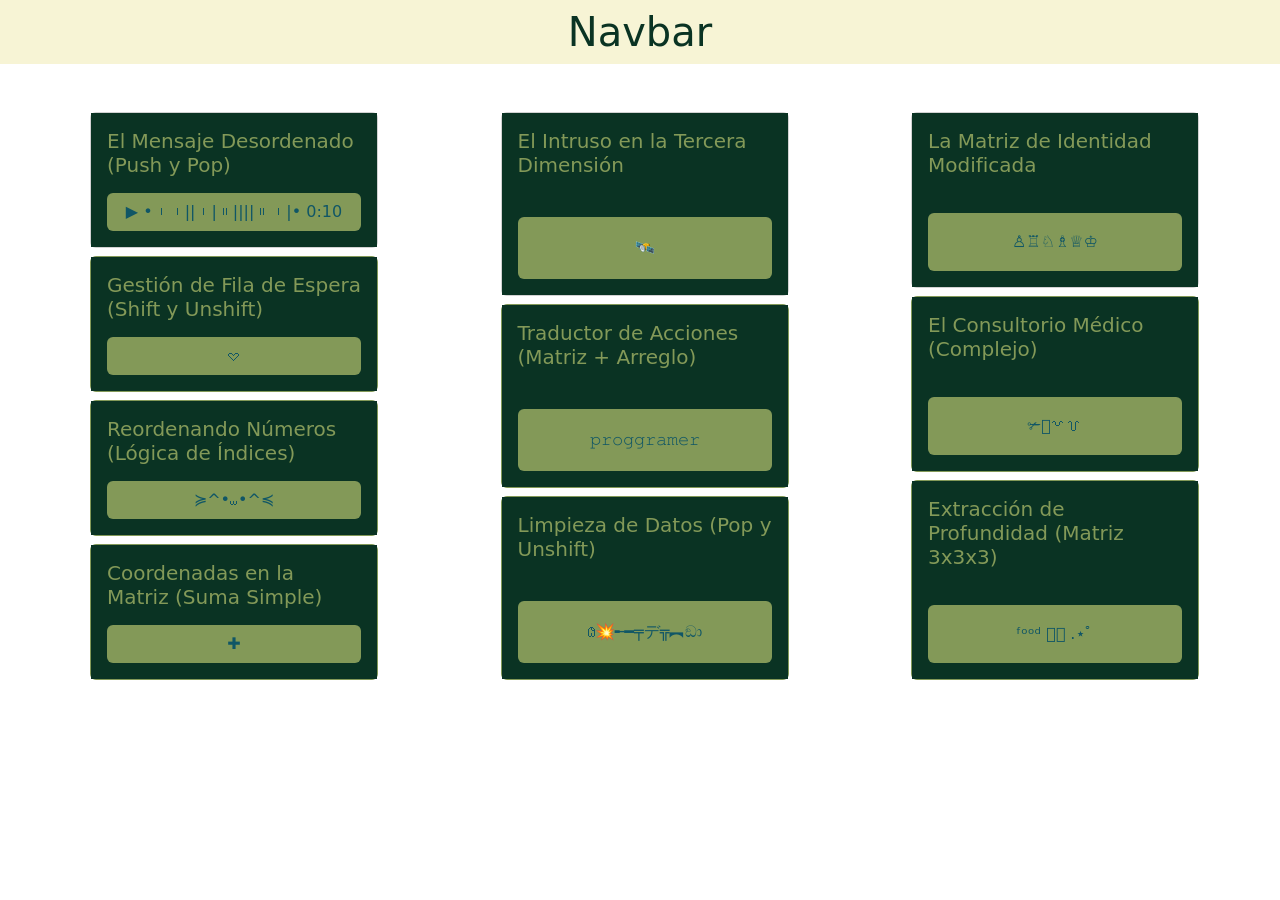
<file: index.html>
<!DOCTYPE html>
<html lang="es">

<head>
    <meta charset="UTF-8">
    <meta name="viewport" content="width=device-width, initial-scale=1.0">
    <title>Matrizes
    </title>

    <!-- css botstrap -->
    <link href="https://cdn.jsdelivr.net/npm/bootstrap@5.3.8/dist/css/bootstrap.min.css" rel="stylesheet"
        integrity="sha384-sRIl4kxILFvY47J16cr9ZwB07vP4J8+LH7qKQnuqkuIAvNWLzeN8tE5YBujZqJLB" crossorigin="anonymous">
    <link rel="stylesheet" href="static/css/styles.css">
</head>

<body>
    <header class="mb-5">
        <nav class="navbar bg-beige ">
            <div class="container-fluid d-flex justify-content-center">
                <span class="mb-0 h1 text-dark-green fs-1">Navbar</span>
            </div>
        </nav>
    </header>

    <div class="container d-flex justify-content-between">

        <div class="d-grid gap-2 col-3 mx-2">
            <!-- ejercicio uno -->
            <div class="card" style="width: 18rem;">
                <div class="card-body d-grid gap-2 bg-dark-green">
                    <h5 class="card-title text-moss-green">El Mensaje Desordenado (Push y Pop)</h5>
                    <button class="btn bg-moss-green text-midnight-green hover-bg-midnight-green hover-text-rosy-brown"
                        onclick="construirFrase()">▶︎ •၊၊||၊|။||||။‌‌‌‌‌၊|• 0:10</button>
                </div>
            </div>

            <!-- ejercicio dos -->
            <div class="card border-moss-green" style="width: 18rem;">
                <div class="card-body d-grid gap-2 bg-dark-green">
                    <h5 class="card-title text-moss-green">Gestión de Fila de Espera (Shift y Unshift)</h5>
                    <button class="btn bg-moss-green text-midnight-green hover-bg-midnight-green hover-text-rosy-brown"
                        onclick="gestion()">𖹭</button>
                </div>
            </div>

            <!-- ejercicio tres -->
            <div class="card border-moss-green" style="width: 18rem;">
                <div class="card-body d-grid gap-2 bg-dark-green">
                    <h5 class="card-title text-moss-green"> Reordenando Números (Lógica de Índices)</h5>
                    <button class="btn bg-moss-green text-midnight-green hover-bg-midnight-green hover-text-rosy-brown"
                        onclick="logica()">≽^•⩊•^≼</button>
                </div>
            </div>

            <!-- ejercicio cuatro -->
            <div class="card border-moss-green" style="width: 18rem;">
                <div class="card-body d-grid gap-2 bg-dark-green">
                    <h5 class="card-title text-moss-green">Coordenadas en la Matriz (Suma Simple)</h5>
                    <button class="btn bg-moss-green text-midnight-green hover-bg-midnight-green hover-text-rosy-brown"
                        onclick="suma()">✚</button>
                </div>
            </div>
        </div>

        <div class="d-grid gap-2 col-3 mx-2">
            <!-- ejercicio cinco -->
            <div class="card" style="width: 18rem;">
                <div class="card-body d-grid gap-2 bg-dark-green">
                    <h5 class="card-title text-moss-green">El Intruso en la Tercera Dimensión</h5>
                    <button class="btn bg-moss-green text-midnight-green hover-bg-midnight-green hover-text-rosy-brown"
                        onclick="intruso()">🛰</button>
                </div>
            </div>

            <!-- ejercicio seis -->
            <div class="card border-moss-green" style="width: 18rem;">
                <div class="card-body d-grid gap-2 bg-dark-green">
                    <h5 class="card-title text-moss-green">Traductor de Acciones (Matriz + Arreglo)</h5>
                    <button class="btn bg-moss-green text-midnight-green hover-bg-midnight-green hover-text-rosy-brown"
                        onclick="sujetosyvervos()">𝚙𝚛𝚘𝚐𝚐𝚛𝚊𝚖𝚎𝚛</button>
                </div>
            </div>

            <!-- ejercicio siete -->
            <div class="card border-moss-green" style="width: 18rem;">
                <div class="card-body d-grid gap-2 bg-dark-green">
                    <h5 class="card-title text-moss-green">Limpieza de Datos (Pop y Unshift)</h5>
                    <button class="btn bg-moss-green text-midnight-green hover-bg-midnight-green hover-text-rosy-brown"
                        onclick="datos()">𐐘💥╾━╤デ╦︻ඞා</button>
                </div>
            </div>
        </div>

        <div class="d-grid gap-2 col-3 mx-2">
            <!-- ejercicio ocho -->
            <div class="card" style="width: 18rem;">
                <div class="card-body d-grid gap-2 bg-dark-green">
                    <h5 class="card-title text-moss-green">La Matriz de Identidad Modificada</h5>
                    <button class="btn bg-moss-green text-midnight-green hover-bg-midnight-green hover-text-rosy-brown"
                        onclick="tablero()">♙♖♘♗♕♔</button>
                </div>
            </div>

            <!-- ejercicio nueve -->
            <div class="card border-moss-green" style="width: 18rem;">
                <div class="card-body d-grid gap-2 bg-dark-green">
                    <h5 class="card-title text-moss-green">El Consultorio Médico (Complejo)</h5>
                    <button class="btn bg-moss-green text-midnight-green hover-bg-midnight-green hover-text-rosy-brown"
                        onclick="doctor()">✃𓄧꒷꒦</button>
                </div>
            </div>

            <!-- ejercicio diez -->
            <div class="card border-moss-green" style="width: 18rem;">
                <div class="card-body d-grid gap-2 bg-dark-green">
                    <h5 class="card-title text-moss-green"> Extracción de Profundidad (Matriz 3x3x3)</h5>
                    <button class="btn bg-moss-green text-midnight-green hover-bg-midnight-green hover-text-rosy-brown"
                        onclick="extraccion()">ᶠᵒᵒᵈ 𓐐𓎩 .⋆ﾟ</button>
                </div>
            </div>
        </div>
    </div>

    <script src="static/js/script.js"></script>
    <!-- bootstrap js -->
    <script src="https://cdn.jsdelivr.net/npm/bootstrap@5.3.8/dist/js/bootstrap.bundle.min.js"
        integrity="sha384-FKyoEForCGlyvwx9Hj09JcYn3nv7wiPVlz7YYwJrWVcXK/BmnVDxM+D2scQbITxI"
        crossorigin="anonymous"></script>
</body>

</html>
</file>
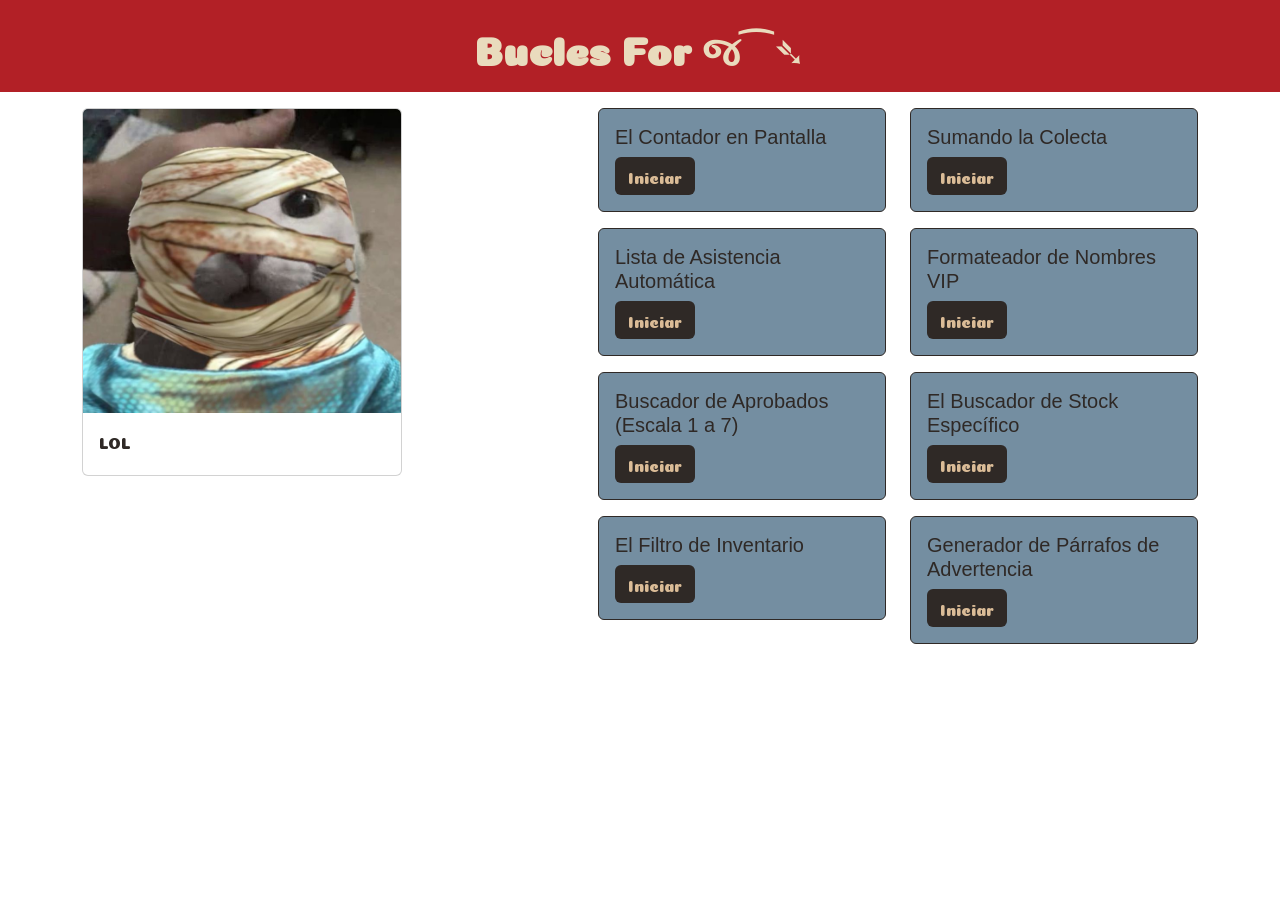
<file: 03_bucles/index.html>
<!DOCTYPE html>
<html lang="es">

<head>
    <meta charset="UTF-8">
    <meta name="viewport" content="width=device-width, initial-scale=1.0">
    <title>bucles
    </title>
    <!-- fuentes -->
    <link rel="preconnect" href="https://fonts.googleapis.com">
    <link rel="preconnect" href="https://fonts.gstatic.com" crossorigin>
    <link href="https://fonts.googleapis.com/css2?family=Coiny&family=Schoolbell&display=swap" rel="stylesheet">

    <!-- css botstrap -->
    <link href="https://cdn.jsdelivr.net/npm/bootstrap@5.3.8/dist/css/bootstrap.min.css" rel="stylesheet"
        integrity="sha384-sRIl4kxILFvY47J16cr9ZwB07vP4J8+LH7qKQnuqkuIAvNWLzeN8tE5YBujZqJLB" crossorigin="anonymous">
    <link rel="stylesheet" href="static/css/styles.css">
</head>

<body>
    <header class="p-3 bg-carnival-crimson mb-3">
        <div class="container-fluid d-flex justify-content-center"">
            <span class=" mb-0 fs-1 fw-bold text-aged-parchment font-coiny">Bucles For જ⁀➴</span>
        </div>
    </header>

    <div class="container d-flex justify-content-between mb-3">
        <div class="card" style="width: 20rem; height: 23rem;">
            <img src="static/images/cat.jpg" class="card-img-top" alt="miau">
            <div class="card-body">
                <p class="card-text font-coiny text-vintage-ink">LOL</p>
            </div>
        </div>

        <!-- row fila de columnas -->
        <div class="row">
            <div class="col d-flex flex-column gap-3">
                <!-- ejercicio uno -->
                <div class="card border-vintage-ink bg-dusty-circus-blue" style="width: 18rem;">
                    <div class="card-body">
                        <h5 class="card-title text-vintage-ink font-schoolbell">El Contador en Pantalla</h5>
                        <a href="#" class="btn font-coiny bg-vintage-ink hover-bg-natural-pine text-natural-pine"
                            onclick="contador()">Iniciar</a>
                        <!-- mostrar resultado -->
                        <div id="resultadoContainer" class="mt-3 d-none bg-natural-pine p-3 rounded">
                            <h6 class="text-vintage-ink">resultado:</h6>
                            <div id="pantalla" class="font-schoolbell"></div>
                        </div>
                    </div>
                </div>

                <!-- ejercicio dos -->
                <div class="card border-vintage-ink bg-dusty-circus-blue" style="width: 18rem;">
                    <div class="card-body">
                        <h5 class="card-title text-vintage-ink font-schoolbell">Lista de Asistencia Automática</h5>
                        <a href="#" class="btn font-coiny bg-vintage-ink hover-bg-natural-pine text-natural-pine"
                            onclick="estudiantes()">Iniciar</a>
                        <!-- mostrar resultado -->
                        <div id="resultado2" class="mt-3 d-none bg-natural-pine p-3 rounded">
                            <h6 class="text-vintage-ink">resultado:</h6>
                            <div id="lista" class="font-schoolbell"></div>
                        </div>
                    </div>
                </div>

                <!-- ejercicio tres -->
                <div class="card border-vintage-ink bg-dusty-circus-blue" style="width: 18rem;">
                    <div class="card-body">
                        <h5 class="card-title text-vintage-ink font-schoolbell">Buscador de Aprobados (Escala 1 a 7)</h5>
                        <a href="#" class="btn font-coiny bg-vintage-ink hover-bg-natural-pine text-natural-pine"
                            onclick="aprobar()">Iniciar</a>
                        <!-- mostrar resultado -->
                        <div id="resultado3" class="mt-3 d-none bg-natural-pine p-3 rounded">
                            <h6 class="text-vintage-ink">resultado:</h6>
                            <div id="notas" class="font-schoolbell"></div>
                        </div>
                    </div>
                </div>

                <!-- ejercicio cuatro -->
                <div class="card border-vintage-ink bg-dusty-circus-blue" style="width: 18rem;">
                    <div class="card-body">
                        <h5 class="card-title text-vintage-ink font-schoolbell">El Filtro de Inventario</h5>
                        <a href="#" class="btn font-coiny bg-vintage-ink hover-bg-natural-pine text-natural-pine"
                            onclick="agotado()">Iniciar</a>
                        <!-- mostrar resultado -->
                        <div id="resultado4" class="mt-3 d-none bg-natural-pine p-3 rounded">
                            <h6 class="text-vintage-ink">resultado:</h6>
                            <div id="tienda" class="font-schoolbell"></div>
                        </div>
                    </div>
                </div>
            </div>

            <div class="col d-flex flex-column gap-3">
                <!-- cinco -->
                <div class="card border-vintage-ink bg-dusty-circus-blue" style="width: 18rem;">
                    <div class="card-body">
                        <h5 class="card-title text-vintage-ink font-schoolbell">Sumando la Colecta</h5>
                        <a href="#" class="btn font-coiny bg-vintage-ink hover-bg-natural-pine text-natural-pine"
                            onclick="colecta()">Iniciar</a>
                        <!-- mostrar resultado  -->
                        <div id="resultado5" class="mt-3 d-none bg-natural-pine p-3 rounded">
                            <h6 class="text-vintage-ink">resultado:</h6>
                            <div id="sumas" class="font-schoolbell"></div>
                        </div>
                    </div>
                </div>

                <!-- seis -->
                <div class="card border-vintage-ink bg-dusty-circus-blue" style="width: 18rem;">
                    <div class="card-body">
                        <h5 class="card-title text-vintage-ink font-schoolbell">Formateador de Nombres VIP</h5>
                        <a href="#" class="btn font-coiny bg-vintage-ink hover-bg-natural-pine text-natural-pine"
                            onclick="nombres()">Iniciar</a>
                        <!-- mostrar resultado  -->
                        <div id="resultado6" class="mt-3 d-none bg-natural-pine p-3 rounded">
                            <h6 class="text-vintage-ink">resultado:</h6>
                            <div id="vip" class="font-schoolbell"></div>
                        </div>
                    </div>
                </div>
                <!-- siete -->
                <div class="card border-vintage-ink bg-dusty-circus-blue" style="width: 18rem;">
                    <div class="card-body">
                        <h5 class="card-title text-vintage-ink font-schoolbell">El Buscador de Stock Específico</h5>
                        <a href="#" class="btn font-coiny bg-vintage-ink hover-bg-natural-pine text-natural-pine"
                            onclick="stock()">Iniciar</a>
                        <!-- mostrar resultado  -->
                        <div id="resultado7" class="mt-3 d-none bg-natural-pine p-3 rounded">
                            <h6 class="text-vintage-ink">resultado:</h6>
                            <div id="buscar" class="font-schoolbell"></div>
                        </div>
                    </div>
                </div>
                <!-- ocho -->
                <div class="card border-vintage-ink bg-dusty-circus-blue" style="width: 18rem;">
                    <div class="card-body">
                        <h5 class="card-title text-vintage-ink font-schoolbell">Generador de Párrafos de Advertencia</h5>
                        <a href="#" class="btn font-coiny bg-vintage-ink hover-bg-natural-pine text-natural-pine"
                            onclick="parrafos()">Iniciar</a>
                        <!-- mostrar resultado  -->
                        <div id="resultado8" class="mt-3 d-none bg-natural-pine p-3 rounded">
                            <h6 class="text-vintage-ink">resultado:</h6>
                            <div id="advertencia" class="font-schoolbell"></div>
                        </div>
                    </div>
                </div>
            </div>
        </div>
    </div>




    <script src="static/js/script.js"></script>
    <!-- bootstrap js -->
    <script src="https://cdn.jsdelivr.net/npm/bootstrap@5.3.8/dist/js/bootstrap.bundle.min.js"
        integrity="sha384-FKyoEForCGlyvwx9Hj09JcYn3nv7wiPVlz7YYwJrWVcXK/BmnVDxM+D2scQbITxI"
        crossorigin="anonymous"></script>
</body>

</html>
</file>
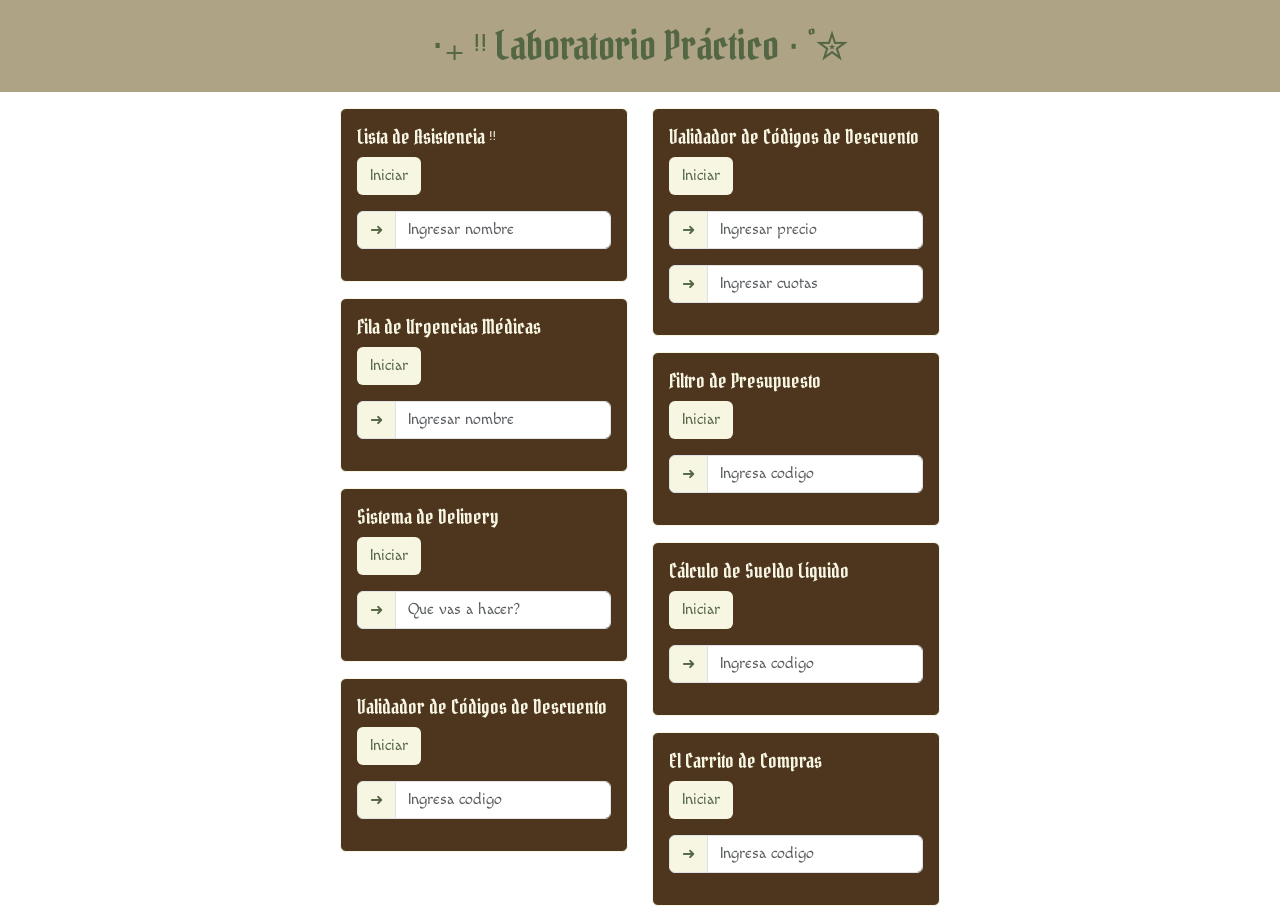
<file: 04_/index.html>
<!DOCTYPE html>
<html lang="es">

<head>
    <meta charset="UTF-8">
    <meta name="viewport" content="width=device-width, initial-scale=1.0">
    <title>Ejecicios con input
    </title>
    <!-- fuentes -->
    <link rel="preconnect" href="https://fonts.googleapis.com">
    <link rel="preconnect" href="https://fonts.gstatic.com" crossorigin>
    <link href="https://fonts.googleapis.com/css2?family=Macondo&family=Pirata+One&display=swap" rel="stylesheet">

    <!-- css botstrap -->
    <link href="https://cdn.jsdelivr.net/npm/bootstrap@5.3.8/dist/css/bootstrap.min.css" rel="stylesheet"
        integrity="sha384-sRIl4kxILFvY47J16cr9ZwB07vP4J8+LH7qKQnuqkuIAvNWLzeN8tE5YBujZqJLB" crossorigin="anonymous">
    <link rel="stylesheet" href="static/css/styles.css">
</head>

<body>
    <header class="p-3 bg-color5 mb-3">
        <div class="container-fluid d-flex justify-content-center"">
            <span class=" mb-0 fs-1 pirata-font text-color1 ">‧₊ ᵎᵎ Laboratorio Práctico ⋅ ˚✮</span>
        </div>
    </header>

    <div class=" container d-flex justify-content-center">
            <!-- row fila de columnas -->
            <div class="row">
                <div class="col d-flex flex-column gap-3">
                    <!-- ejercicio uno -->
                    <div class="card border-color2 bg-color3" style="width: 18rem;">
                        <div class="card-body">
                            <h5 class="card-title text-color2 pirata-font">Lista de Asistencia ᵎᵎ</h5>
                            <a href="#" class="btn bg-color2 hover-bg-color4 text-color1 ink-font"
                                onclick="registrarAlumno()">Iniciar</a>
                            <!-- input -->
                            <div class="input-group my-3">
                                <span class="input-group-text bg-color2 text-color1"
                                    id="inputGroup-sizing-default">➜</span>
                                <input type="text" class="form-control ink-font" aria-label="Sizing example input"
                                    aria-describedby="inputGroup-sizing-default" id="val1"
                                    placeholder="Ingresar nombre">
                            </div>

                            <!-- mostrar resultado -->
                            <div id="resultado1" class="d-none bg-color2 p-3 rounded">
                                <h6 class="text-color3 pirata-font">resultado:</h6>
                                <div id="pantalla1" class="text-color3 ink-font"></div>
                            </div>
                        </div>
                    </div>

                    <!-- ejercicio dos -->
                    <div class="card border-color2 bg-color3" style="width: 18rem;">
                        <div class="card-body">
                            <h5 class="card-title text-color2 pirata-font">Fila de Urgencias Médicas</h5>
                            <a href="#" class="btn bg-color2 hover-bg-color4 text-color1 ink-font"
                                onclick="ingresarUrgencia()">Iniciar</a>
                            <!-- input -->
                            <div class="input-group my-3">
                                <span class="input-group-text bg-color2 text-color1"
                                    id="inputGroup-sizing-default">➜</span>
                                <input type="text" class="form-control ink-font" aria-label="Sizing example input"
                                    aria-describedby="inputGroup-sizing-default" id="val2"
                                    placeholder="Ingresar nombre">
                            </div>

                            <!-- mostrar resultado -->
                            <div id="resultado2" class="d-none bg-color2 p-3 rounded">
                                <h6 class="text-color3 pirata-font">resultado:</h6>
                                <div id="pantalla2" class="text-color3 ink-font"></div>
                            </div>
                        </div>
                    </div>

                    <!-- ejercicio tres -->
                    <div class="card border-color2 bg-color3" style="width: 18rem;">
                        <div class="card-body">
                            <h5 class="card-title text-color2 pirata-font">Sistema de Delivery</h5>
                            <a href="#" class="btn bg-color2 hover-bg-color4 text-color1 ink-font"
                                onclick="gestionarPedidos()">Iniciar</a>
                            <!-- input -->
                            <div class="input-group my-3">
                                <span class="input-group-text bg-color2 text-color1"
                                    id="inputGroup-sizing-default">➜</span>
                                <input type="text" class="form-control ink-font" aria-label="Sizing example input"
                                    aria-describedby="inputGroup-sizing-default" id="val3"
                                    placeholder="Que vas a hacer?">
                            </div>

                            <!-- mostrar resultado -->
                            <div id="resultado3" class="d-none bg-color2 p-3 rounded">
                                <h6 class="text-color3 pirata-font">resultado:</h6>
                                <div id="pantalla3" class="text-color3 ink-font"></div>
                            </div>
                        </div>
                    </div>

                    <!-- ejercicio cuatro -->
                    <div class="card border-color2 bg-color3" style="width: 18rem;">
                        <div class="card-body">
                            <h5 class="card-title text-color2 pirata-font">Validador de Códigos de Descuento</h5>
                            <a href="#" class="btn bg-color2 hover-bg-color4 text-color1 ink-font"
                                onclick="verificarCodigo()">Iniciar</a>
                            <!-- input -->
                            <div class="input-group my-3">
                                <span class="input-group-text bg-color2 text-color1"
                                    id="inputGroup-sizing-default">➜</span>
                                <input type="text" class="form-control ink-font" aria-label="Sizing example input"
                                    aria-describedby="inputGroup-sizing-default" id="val4" placeholder="Ingresa codigo">
                            </div>

                            <!-- mostrar resultado -->
                            <div id="resultado4" class="d-none bg-color2 p-3 rounded">
                                <h6 class="text-color3 pirata-font">resultado:</h6>
                                <div id="pantalla4" class="text-color3 ink-font"></div>
                            </div>
                        </div>
                    </div>
                </div>

                <div class="col d-flex flex-column gap-3">
                    <!-- ejercicio cinco -->
                    <div class="card border-color2 bg-color3" style="width: 18rem;">
                        <div class="card-body">
                            <h5 class="card-title text-color2 pirata-font">Validador de Códigos de Descuento</h5>
                            <a href="#" class="btn bg-color2 hover-bg-color4 text-color1 ink-font"
                                onclick="simularCuotas()">Iniciar</a>
                            <!-- input -->
                            <div class="input-group my-3">
                                <span class="input-group-text bg-color2 text-color1"
                                    id="inputGroup-sizing-default">➜</span>
                                <input type="text" class="form-control ink-font" aria-label="Sizing example input"
                                    aria-describedby="inputGroup-sizing-default" id="val5"
                                    placeholder="Ingresar precio">
                            </div>

                            <div class="input-group my-3">
                                <span class="input-group-text bg-color2 text-color1"
                                    id="inputGroup-sizing-default">➜</span>
                                <input type="text" class="form-control ink-font" aria-label="Sizing example input"
                                    aria-describedby="inputGroup-sizing-default" id="val51"
                                    placeholder="Ingresar cuotas">
                            </div>

                            <!-- mostrar resultado -->
                            <div id="resultado5" class="d-none bg-color2 p-3 rounded">
                                <h6 class="text-color3 pirata-font">resultado:</h6>
                                <div id="pantalla5" class="text-color3 ink-font"></div>
                            </div>
                        </div>
                    </div>

                    <!-- ejercicio seis -->
                    <div class="card border-color2 bg-color3" style="width: 18rem;">
                        <div class="card-body">
                            <h5 class="card-title text-color2 pirata-font">Filtro de Presupuesto</h5>
                            <a href="#" class="btn bg-color2 hover-bg-color4 text-color1 ink-font"
                                onclick="filtrarPrecios()">Iniciar</a>
                            <!-- input -->
                            <div class="input-group my-3">
                                <span class="input-group-text bg-color2 text-color1"
                                    id="inputGroup-sizing-default">➜</span>
                                <input type="text" class="form-control ink-font" aria-label="Sizing example input"
                                    aria-describedby="inputGroup-sizing-default" id="val6" placeholder="Ingresa codigo">
                            </div>

                            <!-- mostrar resultado -->
                            <div id="resultado6" class="d-none bg-color2 p-3 rounded">
                                <h6 class="text-color3 pirata-font">resultado:</h6>
                                <div id="pantalla6" class="text-color3 ink-font"></div>
                            </div>
                        </div>
                    </div>

                    <!-- ejercicio siete -->
                    <div class="card border-color2 bg-color3" style="width: 18rem;">
                        <div class="card-body">
                            <h5 class="card-title text-color2 pirata-font">Cálculo de Sueldo Líquido</h5>
                            <a href="#" class="btn bg-color2 hover-bg-color4 text-color1 ink-font"
                                onclick="procesarSueldo()">Iniciar</a>
                            <!-- input -->
                            <div class="input-group my-3">
                                <span class="input-group-text bg-color2 text-color1"
                                    id="inputGroup-sizing-default">➜</span>
                                <input type="text" class="form-control ink-font" aria-label="Sizing example input"
                                    aria-describedby="inputGroup-sizing-default" id="val7" placeholder="Ingresa codigo">
                            </div>

                            <!-- mostrar resultado -->
                            <div id="resultado7" class="d-none bg-color2 p-3 rounded">
                                <h6 class="text-color3 pirata-font">resultado:</h6>
                                <div id="pantalla7" class="text-color3 ink-font"></div>
                            </div>
                        </div>
                    </div>

                    <!-- ejercicio ocho -->
                    <div class="card border-color2 bg-color3" style="width: 18rem;">
                        <div class="card-body">
                            <h5 class="card-title text-color2 pirata-font">El Carrito de Compras</h5>
                            <a href="#" class="btn bg-color2 hover-bg-color4 text-color1 ink-font"
                                onclick="actualizarPantalla()">Iniciar</a>
                            <!-- input -->
                            <div class="input-group my-3">
                                <span class="input-group-text bg-color2 text-color1"
                                    id="inputGroup-sizing-default">➜</span>
                                <input type="text" class="form-control ink-font" aria-label="Sizing example input"
                                    aria-describedby="inputGroup-sizing-default" id="val8" placeholder="Ingresa codigo">
                            </div>

                            <!-- mostrar resultado -->
                            <div id="resultado8" class="d-none bg-color2 p-3 rounded">
                                <h6 class="text-color3 pirata-font">resultado:</h6>
                                <div id="pantalla8" class="text-color3 ink-font"></div>
                            </div>
                        </div>
                    </div>
                </div>
            </div>
        </div>
        </div>

        <script src="static/js/script.js"></script>
        <!-- bootstrap js -->
        <script src="https://cdn.jsdelivr.net/npm/bootstrap@5.3.8/dist/js/bootstrap.bundle.min.js"
            integrity="sha384-FKyoEForCGlyvwx9Hj09JcYn3nv7wiPVlz7YYwJrWVcXK/BmnVDxM+D2scQbITxI"
            crossorigin="anonymous"></script>
</body>

</html>
</file>
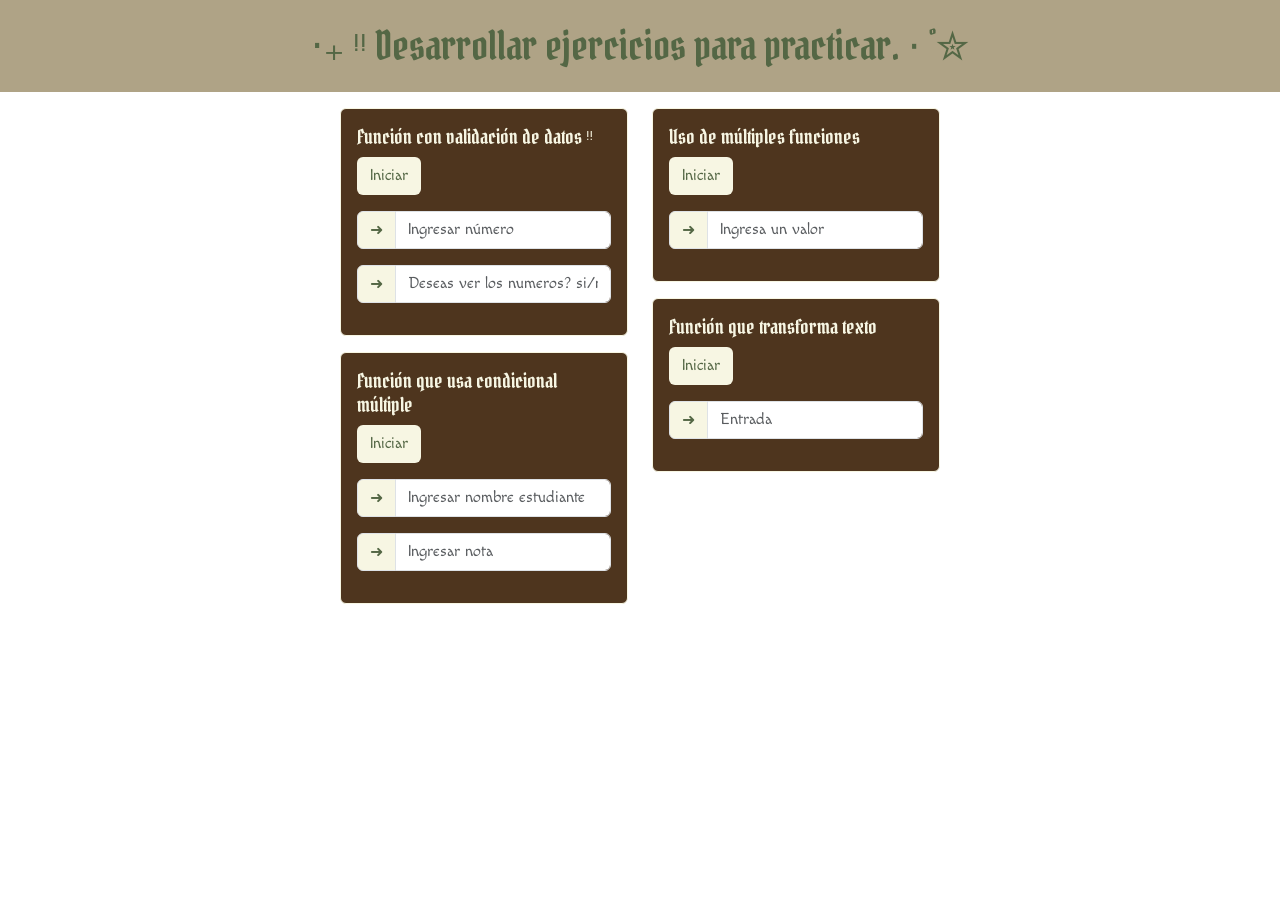
<file: 05_repaso/index.html>
<!DOCTYPE html>
<html lang="es">

<head>
    <meta charset="UTF-8">
    <meta name="viewport" content="width=device-width, initial-scale=1.0">
    <title>Repaso
    </title>
    <!-- fuentes -->
    <link rel="preconnect" href="https://fonts.googleapis.com">
    <link rel="preconnect" href="https://fonts.gstatic.com" crossorigin>
    <link href="https://fonts.googleapis.com/css2?family=Macondo&family=Pirata+One&display=swap" rel="stylesheet">

    <!-- css botstrap -->
    <link href="https://cdn.jsdelivr.net/npm/bootstrap@5.3.8/dist/css/bootstrap.min.css" rel="stylesheet"
        integrity="sha384-sRIl4kxILFvY47J16cr9ZwB07vP4J8+LH7qKQnuqkuIAvNWLzeN8tE5YBujZqJLB" crossorigin="anonymous">
    <link rel="stylesheet" href="static/css/styles.css">
</head>

<body>
    <header class="p-3 bg-color5 mb-3">
        <div class="container-fluid d-flex justify-content-center"">
            <span class=" mb-0 fs-1 pirata-font text-color1 ">‧₊ ᵎᵎ Desarrollar ejercicios para practicar. ⋅ ˚✮</span>
        </div>
    </header>

    <div class=" container d-flex justify-content-center">
            <!-- row fila de columnas -->
            <div class="row">
                <div class="col d-flex flex-column gap-3">
                    <!-- ejercicio uno -->
                    <div class="card border-color2 bg-color3" style="width: 18rem;">
                        <div class="card-body">
                            <h5 class="card-title text-color2 pirata-font">Función con validación de datos ᵎᵎ</h5>
                            <a href="#" class="btn bg-color2 hover-bg-color4 text-color1 ink-font"
                                onclick="verificarNumero()">Iniciar</a>
                            <!-- input -->
                            <div class="input-group my-3">
                                <span class="input-group-text bg-color2 text-color1"
                                    id="inputGroup-sizing-default">➜</span>
                                <input type="text" class="form-control ink-font" aria-label="Sizing example input"
                                    aria-describedby="inputGroup-sizing-default" id="val1"
                                    placeholder="Ingresar número">
                            </div>

                            <div class="input-group my-3">
                                <span class="input-group-text bg-color2 text-color1"
                                    id="inputGroup-sizing-default">➜</span>
                                <input type="text" class="form-control ink-font" aria-label="Sizing example input"
                                    aria-describedby="inputGroup-sizing-default" id="yes"
                                    placeholder="Deseas ver los numeros? si/no">
                            </div>

                            <!-- mostrar resultado -->
                            <div id="resultado1" class="d-none bg-color2 p-3 rounded">
                                <h6 class="text-color3 pirata-font">resultado:</h6>
                                <div id="pantalla1" class="text-color3 ink-font"></div>
                            </div>
                        </div>
                    </div>

                    <!-- ejercicio dos -->
                    <div class="card border-color2 bg-color3" style="width: 18rem;">
                        <div class="card-body">
                            <h5 class="card-title text-color2 pirata-font">Función que usa condicional múltiple</h5>
                            <a href="#" class="btn bg-color2 hover-bg-color4 text-color1 ink-font"
                                onclick="evaluarNota()">Iniciar</a>
                            <!-- input -->
                            <div class="input-group my-3">
                                <span class="input-group-text bg-color2 text-color1"
                                    id="inputGroup-sizing-default">➜</span>
                                <input type="text" class="form-control ink-font" aria-label="Sizing example input"
                                    aria-describedby="inputGroup-sizing-default" id="nombre"
                                    placeholder="Ingresar nombre estudiante">
                            </div>

                            <div class="input-group my-3">
                                <span class="input-group-text bg-color2 text-color1"
                                    id="inputGroup-sizing-default">➜</span>
                                <input type="text" class="form-control ink-font" aria-label="Sizing example input"
                                    aria-describedby="inputGroup-sizing-default" id="val2" placeholder="Ingresar nota">
                            </div>

                            <!-- mostrar resultado -->
                            <div id="resultado2" class="d-none bg-color2 p-3 rounded">
                                <h6 class="text-color3 pirata-font">resultado:</h6>
                                <div id="pantalla2" class="text-color3 ink-font"></div>
                            </div>
                        </div>
                    </div>


                </div>
                <div class="col d-flex flex-column gap-3">
                    <!-- ejercicio tres -->
                    <div class="card border-color2 bg-color3" style="width: 18rem;">
                        <div class="card-body">
                            <h5 class="card-title text-color2 pirata-font">Uso de múltiples funciones</h5>
                            <a href="#" class="btn bg-color2 hover-bg-color4 text-color1 ink-font"
                                onclick="procesarNumero()">Iniciar</a>
                            <!-- input -->
                            <div class="input-group my-3">
                                <span class="input-group-text bg-color2 text-color1"
                                    id="inputGroup-sizing-default">➜</span>
                                <input type="text" class="form-control ink-font" aria-label="Sizing example input"
                                    aria-describedby="inputGroup-sizing-default" id="val3"
                                    placeholder="Ingresa un valor">
                            </div>

                            <!-- mostrar resultado -->
                            <div id="resultado3" class="d-none bg-color2 p-3 rounded">
                                <h6 class="text-color3 pirata-font">resultado:</h6>
                                <div id="pantalla3" class="text-color3 ink-font"></div>
                            </div>
                        </div>
                    </div>

                    <!-- ejercicio cuatro -->
                    <div class="card border-color2 bg-color3" style="width: 18rem;">
                        <div class="card-body">
                            <h5 class="card-title text-color2 pirata-font">Función que transforma texto</h5>
                            <a href="#" class="btn bg-color2 hover-bg-color4 text-color1 ink-font"
                                onclick="transformarTexto()">Iniciar</a>
                            <!-- input -->
                            <div class="input-group my-3">
                                <span class="input-group-text bg-color2 text-color1"
                                    id="inputGroup-sizing-default">➜</span>
                                <input type="text" class="form-control ink-font" aria-label="Sizing example input"
                                    aria-describedby="inputGroup-sizing-default" id="val4" placeholder="Entrada">
                            </div>

                            <!-- mostrar resultado -->
                            <div id="resultado4" class="d-none bg-color2 p-3 rounded">
                                <h6 class="text-color3 pirata-font">resultado:</h6>
                                <div id="pantalla4" class="text-color3 ink-font"></div>
                            </div>
                        </div>
                    </div>
                </div>
            </div>
        </div>

        <script src="static/js/scrip.js"></script>
        <!-- bootstrap js -->
        <script src="https://cdn.jsdelivr.net/npm/bootstrap@5.3.8/dist/js/bootstrap.bundle.min.js"
            integrity="sha384-FKyoEForCGlyvwx9Hj09JcYn3nv7wiPVlz7YYwJrWVcXK/BmnVDxM+D2scQbITxI"
            crossorigin="anonymous"></script>
</body>

</html>
</file>
<file: static/css/styles.css>
:root {
    --dark-green: #0A3323;
    --moss-green: #839958;
    --beige: #F7F4D5;
    --rosy-brown: #D3968C;
    --midnight-green: #105666;
}

/* Background colors */
.bg-dark-green { background-color: var(--dark-green); }
.bg-moss-green { background-color: var(--moss-green); }
.bg-beige { background-color: var(--beige); }
.bg-rosy-brown { background-color: var(--rosy-brown); }
.bg-midnight-green { background-color: var(--midnight-green); }

/* Text colors */
.text-dark-green { color: var(--dark-green); }
.text-moss-green { color: var(--moss-green); }
.text-beige { color: var(--beige); }
.text-rosy-brown { color: var(--rosy-brown); }
.text-midnight-green { color: var(--midnight-green); }

/* Border colors */
.border-dark-green { border-color: var(--dark-green); }
.border-moss-green { border-color: var(--moss-green); }
.border-beige { border-color: var(--beige); }
.border-rosy-brown { border-color: var(--rosy-brown); }
.border-midnight-green { border-color: var(--midnight-green); }

/* Border with default width (1px) */
.border-dark-green,
.border-moss-green,
.border-beige,
.border-rosy-brown,
.border-midnight-green {
    border-style: solid;
    border-width: 1px;
}

/* Optional: Outline colors */
.outline-dark-green { outline-color: var(--dark-green); }
.outline-moss-green { outline-color: var(--moss-green); }
.outline-beige { outline-color: var(--beige); }
.outline-rosy-brown { outline-color: var(--rosy-brown); }
.outline-midnight-green { outline-color: var(--midnight-green); }

/* Optional: Hover effects */
.hover-bg-dark-green:hover { background-color: var(--dark-green); }
.hover-bg-moss-green:hover { background-color: var(--moss-green); }
.hover-bg-beige:hover { background-color: var(--beige); }
.hover-bg-rosy-brown:hover { background-color: var(--rosy-brown); }
.hover-bg-midnight-green:hover { background-color: var(--midnight-green); }

.hover-text-dark-green:hover { color: var(--dark-green); }
.hover-text-moss-green:hover { color: var(--moss-green); }
.hover-text-beige:hover { color: var(--beige); }
.hover-text-rosy-brown:hover { color: var(--rosy-brown); }
.hover-text-midnight-green:hover { color: var(--midnight-green); }

.hover-border-dark-green:hover { border-color: var(--dark-green); }
.hover-border-moss-green:hover { border-color: var(--moss-green); }
.hover-border-beige:hover { border-color: var(--beige); }
.hover-border-rosy-brown:hover { border-color: var(--rosy-brown); }
.hover-border-midnight-green:hover { border-color: var(--midnight-green); }
</file>
<file: 03_bucles/static/css/styles.css>
.font-coiny {
    font-family: "Coiny", system-ui, sans-serif;
}

.font-schoolbell {
    font-family: "Schoolbell", cursive, sans-serif;
}

.rounded{
    border-radius: 12px;
}

:root {
    --carnival-crimson: #B22026;
    --aged-parchment: #E9DBBD;
    --dusty-circus-blue: #748EA1;
    --natural-pine: #DBBC97;
    --vintage-ink: #2F2926;
}

/* Background colors */
.bg-carnival-crimson { background-color: var(--carnival-crimson); }
.bg-aged-parchment { background-color: var(--aged-parchment); }
.bg-dusty-circus-blue { background-color: var(--dusty-circus-blue); }
.bg-natural-pine { background-color: var(--natural-pine); }
.bg-vintage-ink { background-color: var(--vintage-ink); }

/* Text colors */
.text-carnival-crimson { color: var(--carnival-crimson); }
.text-aged-parchment { color: var(--aged-parchment); }
.text-dusty-circus-blue { color: var(--dusty-circus-blue); }
.text-natural-pine { color: var(--natural-pine); }
.text-vintage-ink { color: var(--vintage-ink); }

/* Border colors */
.border-carnival-crimson { border-color: var(--carnival-crimson); }
.border-aged-parchment { border-color: var(--aged-parchment); }
.border-dusty-circus-blue { border-color: var(--dusty-circus-blue); }
.border-natural-pine { border-color: var(--natural-pine); }
.border-vintage-ink { border-color: var(--vintage-ink); }

/* Border with default width (1px) */
.border-carnival-crimson,
.border-aged-parchment,
.border-dusty-circus-blue,
.border-natural-pine,
.border-vintage-ink {
    border-style: solid;
    border-width: 1px;
}

/* Optional: Outline colors */
.outline-carnival-crimson { outline-color: var(--carnival-crimson); }
.outline-aged-parchment { outline-color: var(--aged-parchment); }
.outline-dusty-circus-blue { outline-color: var(--dusty-circus-blue); }
.outline-natural-pine { outline-color: var(--natural-pine); }
.outline-vintage-ink { outline-color: var(--vintage-ink); }

/* Optional: Hover effects */
.hover-bg-carnival-crimson:hover { background-color: var(--carnival-crimson); }
.hover-bg-aged-parchment:hover { background-color: var(--aged-parchment); }
.hover-bg-dusty-circus-blue:hover { background-color: var(--dusty-circus-blue); }
.hover-bg-natural-pine:hover { background-color: var(--natural-pine); }
.hover-bg-vintage-ink:hover { background-color: var(--vintage-ink); }

.hover-text-carnival-crimson:hover { color: var(--carnival-crimson); }
.hover-text-aged-parchment:hover { color: var(--aged-parchment); }
.hover-text-dusty-circus-blue:hover { color: var(--dusty-circus-blue); }
.hover-text-natural-pine:hover { color: var(--natural-pine); }
.hover-text-vintage-ink:hover { color: var(--vintage-ink); }

.hover-border-carnival-crimson:hover { border-color: var(--carnival-crimson); }
.hover-border-aged-parchment:hover { border-color: var(--aged-parchment); }
.hover-border-dusty-circus-blue:hover { border-color: var(--dusty-circus-blue); }
.hover-border-natural-pine:hover { border-color: var(--natural-pine); }
.hover-border-vintage-ink:hover { border-color: var(--vintage-ink); }
</file>
<file: 04_/static/css/styles.css>
.pirata-font {
    font-family: "Pirata One", system-ui;
}

.ink-font {
    font-family: "Macondo", cursive;
}

.rounded{
    border-radius: 12px;
}

:root {
    --color1: #546745;  /* Ebony */
    --color2: #F7F6E3;  /* Old Lace */
    --color3: #4E351E;  /* Café Noir */
    --color4: #6C5234;  /* Coffee */
    --color5: #AFA386;  /* Grullo */
}


/* Background colors */
.bg-color1 { background-color: var(--color1); }
.bg-color2 { background-color: var(--color2); }
.bg-color3 { background-color: var(--color3); }
.bg-color4 { background-color: var(--color4); }
.bg-color5 { background-color: var(--color5); }

/* Text colors */
.text-color1 { color: var(--color1); }
.text-color2 { color: var(--color2); }
.text-color3 { color: var(--color3); }
.text-color4 { color: var(--color4); }
.text-color5 { color: var(--color5); }

/* Border colors */
.border-color1 { border-color: var(--color1); }
.border-color2 { border-color: var(--color2); }
.border-color3 { border-color: var(--color3); }
.border-color4 { border-color: var(--color4); }
.border-color5 { border-color: var(--color5); }

/* Border with default width (1px) */
.border-color1,
.border-color2,
.border-color3,
.border-color4,
.border-color5 {
    border-style: solid;
    border-width: 1px;
}

/* Optional: Outline colors */
.outline-color1 { outline-color: var(--color1); }
.outline-color2 { outline-color: var(--color2); }
.outline-color3 { outline-color: var(--color3); }
.outline-color4 { outline-color: var(--color4); }
.outline-color5 { outline-color: var(--color5); }

/* Optional: Hover effects */
.hover-bg-color1:hover { background-color: var(--color1); }
.hover-bg-color2:hover { background-color: var(--color2); }
.hover-bg-color3:hover { background-color: var(--color3); }
.hover-bg-color4:hover { background-color: var(--color4); }
.hover-bg-color5:hover { background-color: var(--color5); }

.hover-text-color1:hover { color: var(--color1); }
.hover-text-color2:hover { color: var(--color2); }
.hover-text-color3:hover { color: var(--color3); }
.hover-text-color4:hover { color: var(--color4); }
.hover-text-color5:hover { color: var(--color5); }

.hover-border-color1:hover { border-color: var(--color1); }
.hover-border-color2:hover { border-color: var(--color2); }
.hover-border-color3:hover { border-color: var(--color3); }
.hover-border-color4:hover { border-color: var(--color4); }
.hover-border-color5:hover { border-color: var(--color5); }
</file>
<file: 05_repaso/static/css/styles.css>
.pirata-font {
    font-family: "Pirata One", system-ui;
}

.ink-font {
    font-family: "Macondo", cursive;
}

.rounded{
    border-radius: 12px;
}

:root {
    --color1: #546745;  /* Ebony */
    --color2: #F7F6E3;  /* Old Lace */
    --color3: #4E351E;  /* Café Noir */
    --color4: #6C5234;  /* Coffee */
    --color5: #AFA386;  /* Grullo */
}


/* Background colors */
.bg-color1 { background-color: var(--color1); }
.bg-color2 { background-color: var(--color2); }
.bg-color3 { background-color: var(--color3); }
.bg-color4 { background-color: var(--color4); }
.bg-color5 { background-color: var(--color5); }

/* Text colors */
.text-color1 { color: var(--color1); }
.text-color2 { color: var(--color2); }
.text-color3 { color: var(--color3); }
.text-color4 { color: var(--color4); }
.text-color5 { color: var(--color5); }

/* Border colors */
.border-color1 { border-color: var(--color1); }
.border-color2 { border-color: var(--color2); }
.border-color3 { border-color: var(--color3); }
.border-color4 { border-color: var(--color4); }
.border-color5 { border-color: var(--color5); }

/* Border with default width (1px) */
.border-color1,
.border-color2,
.border-color3,
.border-color4,
.border-color5 {
    border-style: solid;
    border-width: 1px;
}

/* Optional: Outline colors */
.outline-color1 { outline-color: var(--color1); }
.outline-color2 { outline-color: var(--color2); }
.outline-color3 { outline-color: var(--color3); }
.outline-color4 { outline-color: var(--color4); }
.outline-color5 { outline-color: var(--color5); }

/* Optional: Hover effects */
.hover-bg-color1:hover { background-color: var(--color1); }
.hover-bg-color2:hover { background-color: var(--color2); }
.hover-bg-color3:hover { background-color: var(--color3); }
.hover-bg-color4:hover { background-color: var(--color4); }
.hover-bg-color5:hover { background-color: var(--color5); }

.hover-text-color1:hover { color: var(--color1); }
.hover-text-color2:hover { color: var(--color2); }
.hover-text-color3:hover { color: var(--color3); }
.hover-text-color4:hover { color: var(--color4); }
.hover-text-color5:hover { color: var(--color5); }

.hover-border-color1:hover { border-color: var(--color1); }
.hover-border-color2:hover { border-color: var(--color2); }
.hover-border-color3:hover { border-color: var(--color3); }
.hover-border-color4:hover { border-color: var(--color4); }
.hover-border-color5:hover { border-color: var(--color5); }
</file>
